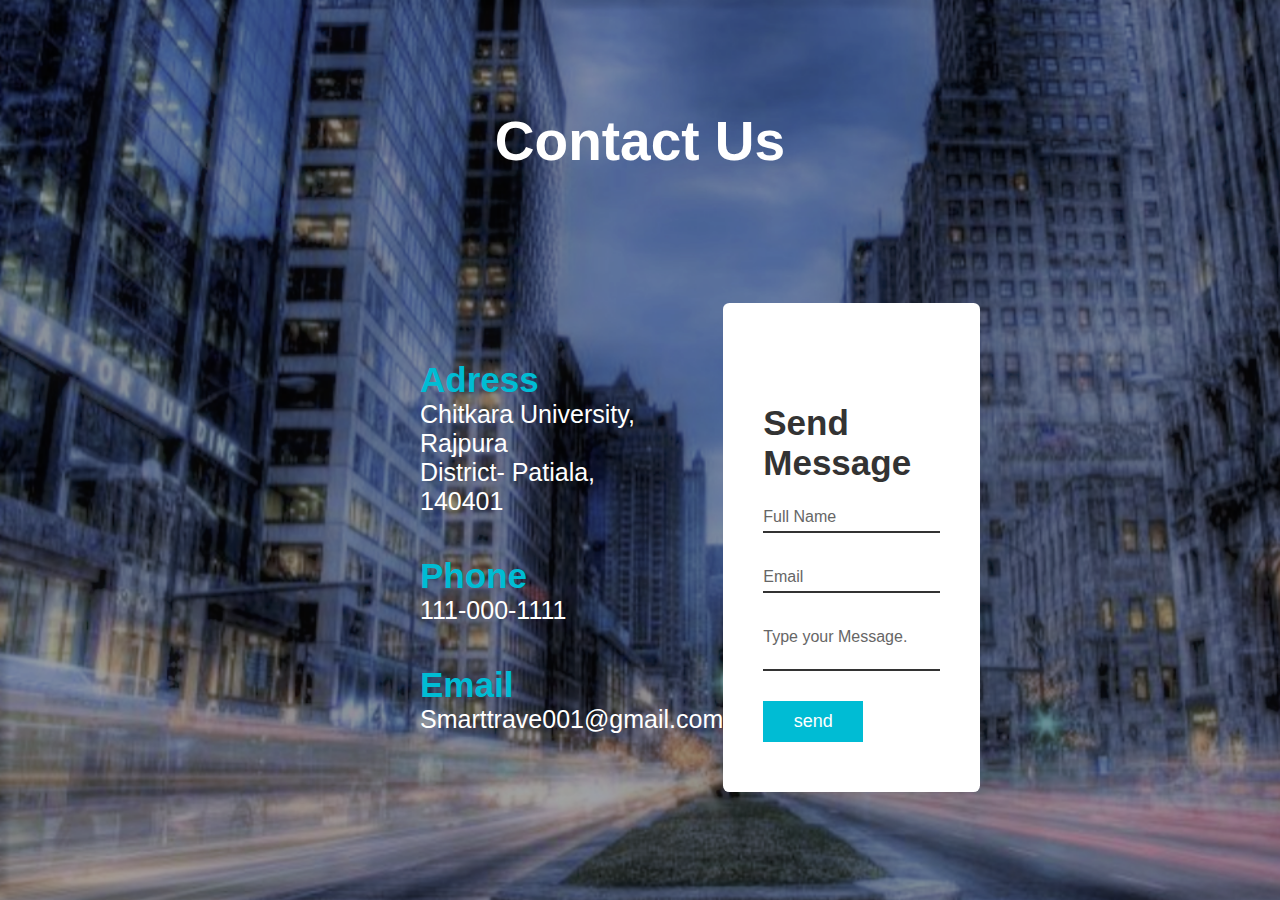
<file: contactus.html>
<html>
<head>
<meta name="viewport" content="width=device-width, initial-scale=1.0">
<title>Contact Us</title>
<link rel="stylesheet" type="text/css" href="contactus.css">
</head>
<body>
<content>
	<section class="contact">
		<div class="content">
			<h2>Contact Us</h2>
		</div>
	<div class="container">
		<div class="contactInfo">
			<div class="box">
				<div class="icon"></div>
				<div class="text">
					<h3>Adress</h3>
					<p>Chitkara University,<br>Rajpura<br>District- Patiala,<br>140401</p>
			    </div>	
		    </div>
		    <div class="box">
				<div class="text">
					<h3>Phone</h3>
					<p>111-000-1111</p>
			    </div>	
		    </div>
		    <div class="box">
				<div class="text">
					<h3>Email</h3>
					<p>Smarttrave001@gmail.com</p>
			    </div>	
		    </div>
		</div>
	    <div class="contactForm">
	    	<form>
	    		<h2>Send Message</h2>
	    		<div class="inputBox">
	    			<input type="text" name="" required="required">
	    			<span>Full Name</span>
	    		</div>
	    		<div class="inputBox">
	    			<input type="text" name="" required="required">
	    			<span>Email</span>
	    		</div>
	    		<div class="inputBox">
	    			<textarea required="required"></textarea>
	    			<span>Type your Message.</span>
	    		</div>
	    		<div class="inputBox">
	    			<input type="submit" name="" value="send">
                </div>
            </form>
        </div>
    </div>
</section>
</content>
</body>
</html>
</file>
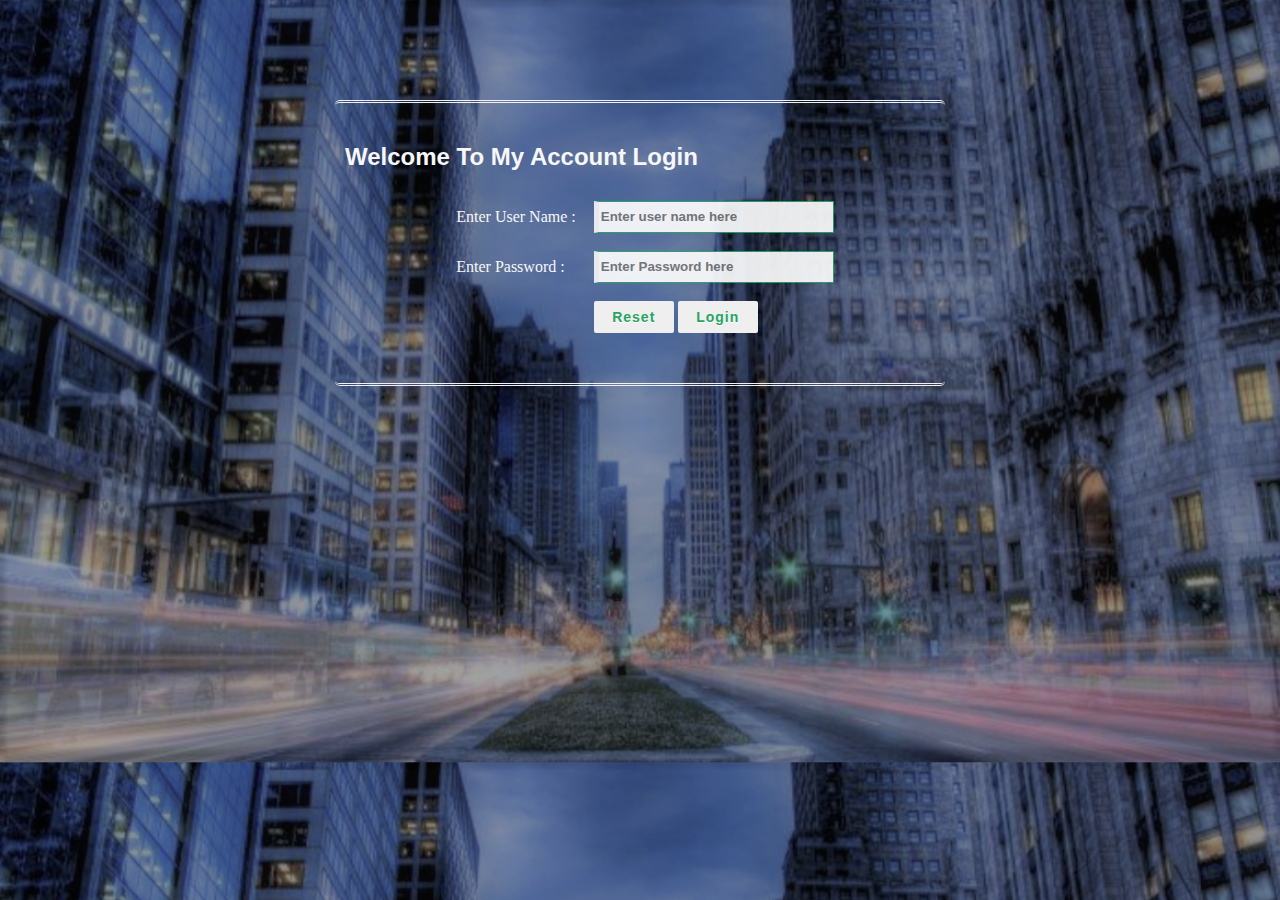
<file: login.html>
<!DOCTYPE html>
  <html>
  <head>
  <title>Welcome To Login Form</title>
  <link rel="stylesheet" type="text/css" href="login.css">
  </head>

	<body>
	<!-- Main div code -->
	<div id="main">
	<div class="h-tag">
	<h2>Welcome To My Account Login</h2>
	</div>
	<!-- Login box -->
	<div class="login">
	<table cellspacing="2" align="center" cellpadding="8" border="0">
	<tr>
	<td>Enter User Name :</td>
	<td><input type="text" placeholder="Enter user name here" id="email" class="tb" /></td>
	</tr>
	<tr>
	<td>Enter Password :</td>
	<td><input type="password" placeholder="Enter Password here" id="pwd1" class="tb" /></td>
	</tr>
	<tr>
	<td></td>
	<td>
	<input type="submit" value="Reset" onclick="clearFunc()" class="btn" />
	<input type="submit" value="Login" class="btn" onClick="login()" /></td>
	</tr>
	</table>
	</div>
  	 <!-- login box div ending here.. -->
	</div>
	<!-- Main div ending here... -->
   
<script type="text/javascript">
	function login()
	{
		var uname = document.getElementById("email").value;
		var pwd = document.getElementById("pwd1").value;
		var filter = /^([a-zA-Z0-9_\.\-])+\@(([a-zA-Z0-9\-])+\.)+([a-zA-Z0-9]{2,4})+$/;
		if(uname =='')
		{
			alert("please enter user name.");
		}
		else if(pwd=='')
		{
        	alert("enter the password");
		}
		else if(!filter.test(uname))
		{
			alert("Enter valid email id.");
		}
		else if(pwd.length < 6 || pwd.length > 6)
		{
			alert("Password min and max length is 6.");
		}
		else
		{
	alert('Thank You for Login & You are Redirecting to Smarter travel Website');
  //Redirecting to other page or webste code or you can set your own html page.
       window.location = "file:///C:/Users/91991/Desktop/New%20folder/final%20fa4%20project/Index.html";
			}
	}
	//Reset Inputfield code.
	function clearFunc()
	{
		document.getElementById("email").value="";
		document.getElementById("pwd1").value="";
	}	
	
</script>
  </body>
  </html>
</file>
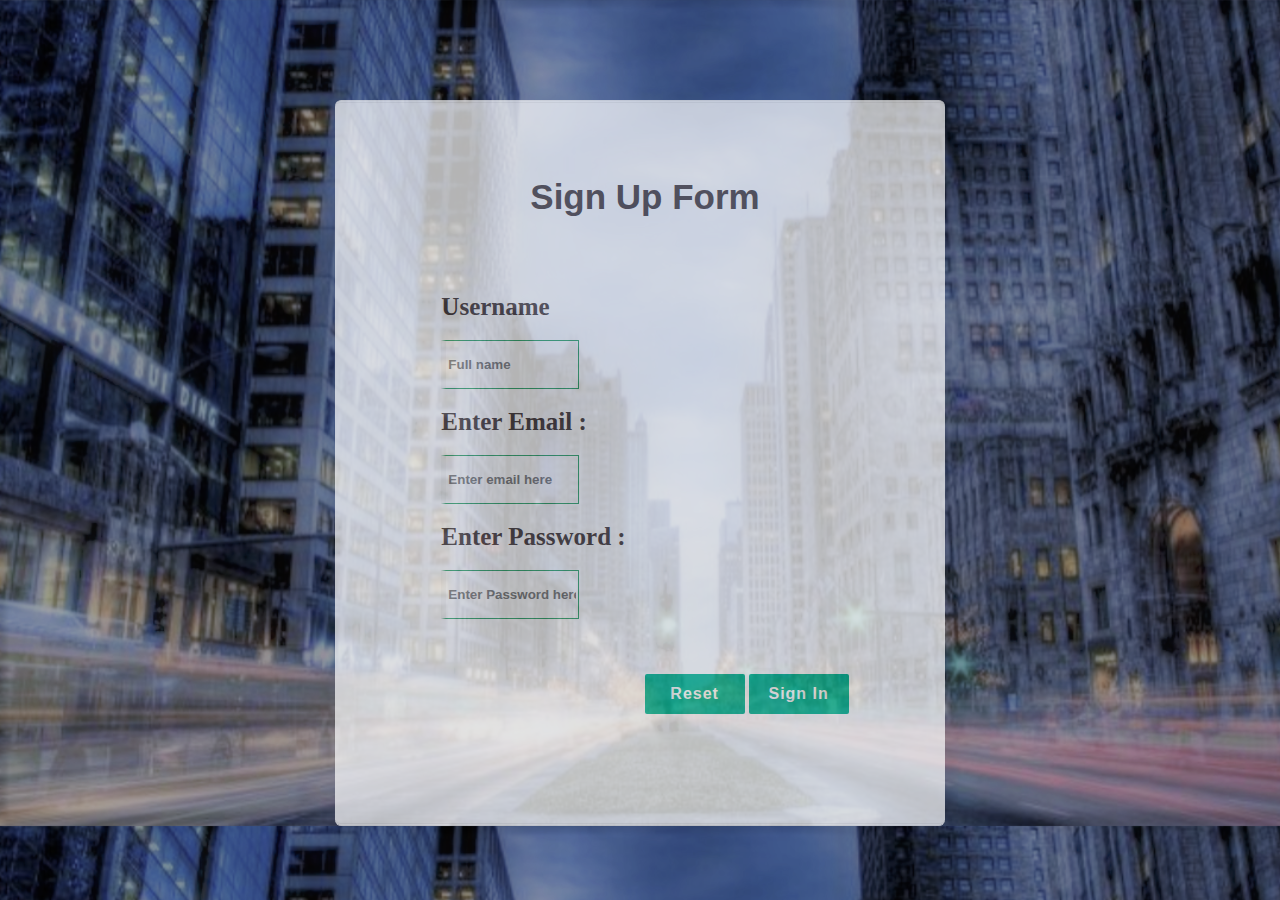
<file: newsignup.html>
<!DOCTYPE html>
  <html>
  <head>
  <title>Welcome To Sign Up Form</title>
  <link rel="stylesheet" type="text/css" href="newsignup.css">
  </head>

	<body>
	<!-- Main div code -->
	<div id="main">
	<div class="h-tag">
	<h2>Sign Up Form</h2>
	</div>
	<!-- Login box -->
	<div class="login">
	<table cellspacing="3" align="center" cellpadding="8" border="0">
	<tr>
		<td class="color">Username</td></tr>
		<td><input type="text" name="user_name" placeholder="Full name" required="required" class="tb">
	<tr>
	<td class="color">Enter Email :</td></tr>
	<td><input type="text" placeholder="Enter email here" id="email" class="tb" /></td>
	</tr>
	<tr>
	<td class="color">Enter Password :</td></tr>
	<td><input type="password" placeholder="Enter Password here" id="pwd1" class="tb" /></td>
	</tr><br><br>
	<tr>
	<td></td>
	<td>
	<input type="submit" value="Reset" onclick="clearFunc()" class="btn" />
	<input type="submit" value="Sign In" class="btn" onClick="login()" /></td>
	</tr>
	</table>
	</div>
  	 <!-- login box div ending here.. -->
	</div>
	<!-- Main div ending here... -->
   
<script type="text/javascript">
	function login()
	{
		var uname = document.getElementById("email").value;
		var pwd = document.getElementById("pwd1").value;
		var filter = /^([a-zA-Z0-9_\.\-])+\@(([a-zA-Z0-9\-])+\.)+([a-zA-Z0-9]{2,4})+$/;
		if(uname =='')
		{
			alert("please enter user name.");
		}
		else if(pwd=='')
		{
        	alert("enter the password");
		}
		else if(!filter.test(uname))
		{
			alert("Enter valid email id.");
		}
		else if(pwd.length < 6 || pwd.length > 6)
		{
			alert("Password min and max length is 6.");
		}
		else
		{
	alert('Thank You for Login & You are Redirecting to Smarter travel Website');
  //Redirecting to other page or webste code or you can set your own html page.
       window.location = "file:///C:/Users/91991/Desktop/New%20folder/final%20fa4%20project/Index.html";
			}
	}
	//Reset Inputfield code.
	function clearFunc()
	{
		document.getElementById("email").value="";
		document.getElementById("pwd1").value="";
	}	
	
</script>
  </body>
  </html>
</file>
<file: contactus.css>
*
{
	margin: 0; padding: 0; box-sizing:border-box;
	font-family: 'Poppins', sans-serif;
}
.contact{
	position: relative;
	min-height: 100vh;
	padding: 50px 100px;
    display: flex; justify-content: center;
    align-items: center;
    flex-direction: column;
    background: url(mycontact.png);
    background-size: cover;
}

.contact .content{
	max-width: 800px;
	text-align: center;
}
.contact .content h2{
	font-size: 55;
	font-weight: 600;
	color: #fff;
	margin-bottom: 100px;
}
.container{
	width: 100%;
	display: flex;
	justify-content: center;
	align-items: center;
	margin-top: 30px;
}
.contactInfo{
	width: 40%;
	margin-left: 200px;
	padding-left: 100px;
}
.container .contactInfo{
	width: 50%;
	display: flex;
	flex-direction: column;
}
.container .contactInfo .box{
    position: relative; padding: 20px 0;
    display: flex;
}
.container .contactInfo .box .text{
	display: flex;
	margin-left: 20px;
	font-size: 25px;
	color: #fff;
	flex-direction: column;
	font-weight: 300;
}
.container .contactInfo .box .text h3{
	font-weight: 700;
	color: #00bcd4;
	font-size: 35;
}
.contactForm{
	width: 30%;
	padding: 40px;
	background: #fff;
	border-radius: 0.4rem;
	margin-right: 200px;
    padding-top: 100px;
}
.contactForm h2{
	font-size: 35px;
	color: #333;
	font-weight: 600;
}
.contactForm .inputBox{
	position: relative;
	width: 100%;
	margin-top: 10px;
}
.contactForm .inputBox input,
.contactForm .inputBox textarea{
	width: 100%;
	padding: 5px 0;
	font-size: 16;
	margin: 10px 0;
	border: none;
	border-bottom: 2px solid #333;
	outline: none;
	resize: none;
}
.contactForm .inputBox span{
	position: absolute;
	left: 0;
	padding: 5px 0;
	font-size: 16;
	margin: 10px 0;
	pointer-events: none;
	transition: 0.5%;
	color: #666;
}
.contactForm .inputBox input:focus ~ span,
.contactForm .inputBox input:valid ~ span,
.contactForm .inputBox textarea:valid ~ span,
.contactForm .inputBox textarea:focus ~ span
{
	color: #e91e63;
	font-size: 12px;
	transform: translateY(-20px);
}
.contactForm .inputBox input[type="submit"]
{
	width: 100px;
	background: #00bcd4;
	color: #fff;
	border: none;
	cursor: pointer;
	padding: 10px;
	font-size: 18px;
}
</file>
<file: login.css>
body
   {
     margin:0px;;background: url(mycontact.png);
    background-size: cover; color:#f7f7f7; font-family:Arial, Helvetica, sans-serif;
   }
   #main
   {
     width:600px; height:260px; margin-left:auto; margin-right:auto; border-radius:5px; padding-left:10px; margin-top:100px;
     border-top:3px double #f1f1f1; border-bottom:3px double #f1f1f1; padding-top:20px;
   }
   #main table
   {
     font-family:"Comic Sans MS", cursive;
   } 
  /* css code for textbox */
  #main .tb
  {
    height:28px; width:230px; border:1px solid #27a465; color:#27a465; font-weight:bold; border-left:5px solid #f7f7f7; opacity:0.9;
  }

   /* css code for button*/
   #main .btn
   {
    width:80px; height:32px; outline:none;  font-weight:bold; border:0px solid #27a465; text-shadow: 0px 0.5px 0.5px #fff;	
    border-radius: 2px; font-weight: 600; color: #27a465; letter-spacing: 1px; font-size:14px; -webkit-transition: 1s; -moz-transition: 1s; transition: 1s;
   }
  
   #main .btn:hover
   {
    background-color:#27a465; outline:none;  border-radius: 2px; color:#f1f1f1; border:1px solid #f1f1f1;
   }
</file>
<file: newsignup.css>
body
   {
     margin:0px;;background: url(mycontact.png);opacity: 0.7;
    background-size: cover; color:#f7f7f7; font-family:Arial, Helvetica, sans-serif;
   }
   #main
   {
     width:600px; height:700px; margin-left:auto; margin-right:auto; border-radius:5px; padding-left:10px; margin-top:100px;
     border-top:3px double #f1f1f1; border-bottom:3px double #f1f1f1; padding-top:20px;
     background: white ; border-radius: 0.4rem;
   }
   #main table
   {
     font-family:"Comic Sans MS", cursive;
   } 
  h2{
    text-align: center;
    font-size: 35px;
    font-size: 700;
    color:#504646;
    margin-top: 6vh;
  }
  .color{
    color: #504646;
    font-size: 25px;
    font-weight: 600;
   }
  /* css code for textbox */
  #main .tb
  {
    height:5vh; width:10vw; border:1px solid #27a465; color:#27a465; font-weight:bold; border-left:5px solid #f7f7f7; opacity:0.9;
  }

   /* css code for button*/
   #main .btn
   {
    width:100px; height:40px; outline:none;background-color: #00b894;  font-weight:bold; border:0px solid #27a465; 	margin-top: 4vh;
    border-radius: 2px; font-weight: 600; color: white; letter-spacing: 1px; font-size:16px; -webkit-transition: 1s; -moz-transition: 1s; transition: 1s;
   }
  
   #main .btn:hover
   {
    background-color:grey; outline:none;  border-radius: 3px; color:#f1f1f1; border:1px solid #f1f1f1;
   }
</file>
